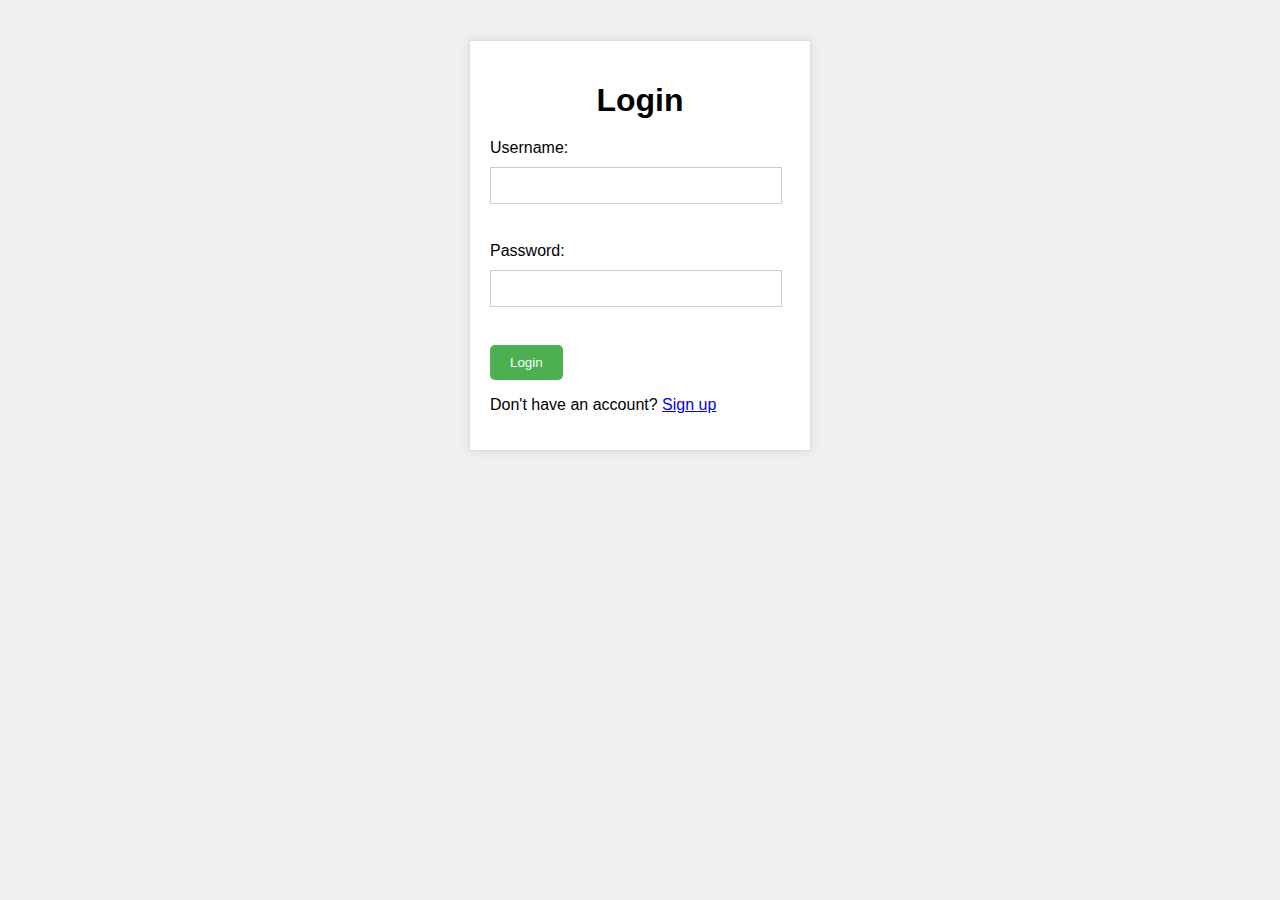
<file: login.html>
<!DOCTYPE html>
<html lang="en">
<head>
    <meta charset="UTF-8">
    <meta name="viewport" content="width=device-width, initial-scale=1.0">
    <title>Login</title>
    <link rel="stylesheet" href="styles.css">
</head>
<body>
    <div class="container">
        <h1>Login</h1>
        <form id="login-form">
            <label for="username">Username:</label>
            <input type="text" id="username" name="username"><br><br>
            <label for="password">Password:</label>
            <input type="password" id="password" name="password"><br><br>
            <input type="submit" value="Login">
        </form>
        <p>Don't have an account? <a href="signup.html">Sign up</a></p>
    </div>
    <script src="script.js"></script>
</body>
</html>
</file>
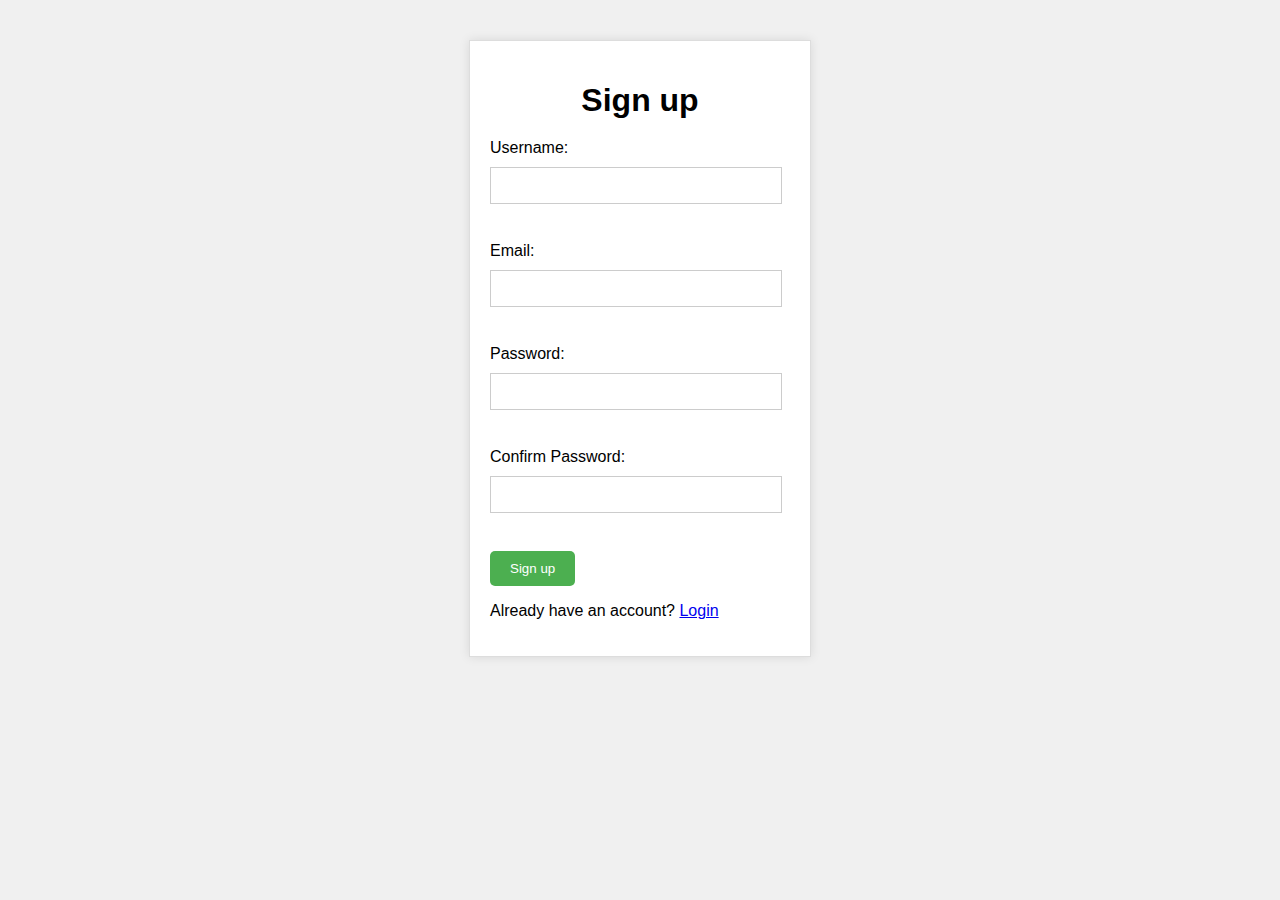
<file: signup.html>
<!DOCTYPE html>
<html lang="en">
<head>
    <meta charset="UTF-8">
    <meta name="viewport" content="width=device-width, initial-scale=1.0">
    <title>Sign up</title>
    <link rel="stylesheet" href="styless.css">
</head>
<body>
    <div class="container">
        <h1>Sign up</h1>
        <form id="signup-form">
            <label for="username">Username:</label>
            <input type="text" id="username" name="username"><br><br>
            <label for="email">Email:</label>
            <input type="email" id="email" name="email"><br><br>
            <label for="password">Password:</label>
            <input type="password" id="password" name="password"><br><br>
            <label for="confirm-password">Confirm Password:</label>
            <input type="password" id="confirm-password" name="confirm-password"><br><br>
            <input type="submit" value="Sign up">
        </form>
        <p>Already have an account? <a href="login.html">Login</a></p>
    </div>
    <script src="script.js"></script>
</body>
</html>
</file>
<file: styles.css>
body {
    font-family: Arial, sans-serif;
    background-color: #f0f0f0;
}

.container {
    width: 300px;
    margin: 40px auto;
    padding: 20px;
    background-color: #fff;
    border: 1px solid #ddd;
    box-shadow: 0 0 10px rgba(0, 0, 0, 0.1);
}

h1 {
    text-align: center;
    margin-bottom: 20px;
}

label {
    display: block;
    margin-bottom: 10px;
}

input[type="text"], input[type="password"] {
    width: 90%;
    padding: 10px;
    margin-bottom: 20px;
    border: 1px solid #ccc;
}

input[type="submit"] {
    background-color: #4CAF50;
    color: #fff;
    padding: 10px 20px;
    border: none;
    border-radius: 5px;
    cursor: pointer;
}

input[type="submit"]:hover {
    background-color: #3e8e41;
}
</file>
<file: styless.css>
body {
    font-family: Arial, sans-serif;
    background-color: #f0f0f0;
}

.container {
    width: 300px;
    margin: 40px auto;
    padding: 20px;
    background-color: #fff;
    border: 1px solid #ddd;
    box-shadow: 0 0 10px rgba(0, 0, 0, 0.1);
}

h1 {
    text-align: center;
    margin-bottom: 20px;
}

label {
    display: block;
    margin-bottom: 10px;
}

input[type="text"], input[type="email"], input[type="password"] {
    width: 90%;
    padding: 10px;
    margin-bottom: 20px;
    border: 1px solid #ccc;
}

input[type="submit"] {
    background-color: #4CAF50;
    color: #fff;
    padding: 10px 20px;
    border: none;
    border-radius: 5px;
    cursor: pointer;
}

input[type="submit"]:hover {
    background-color: #3e8e41;
}
</file>
